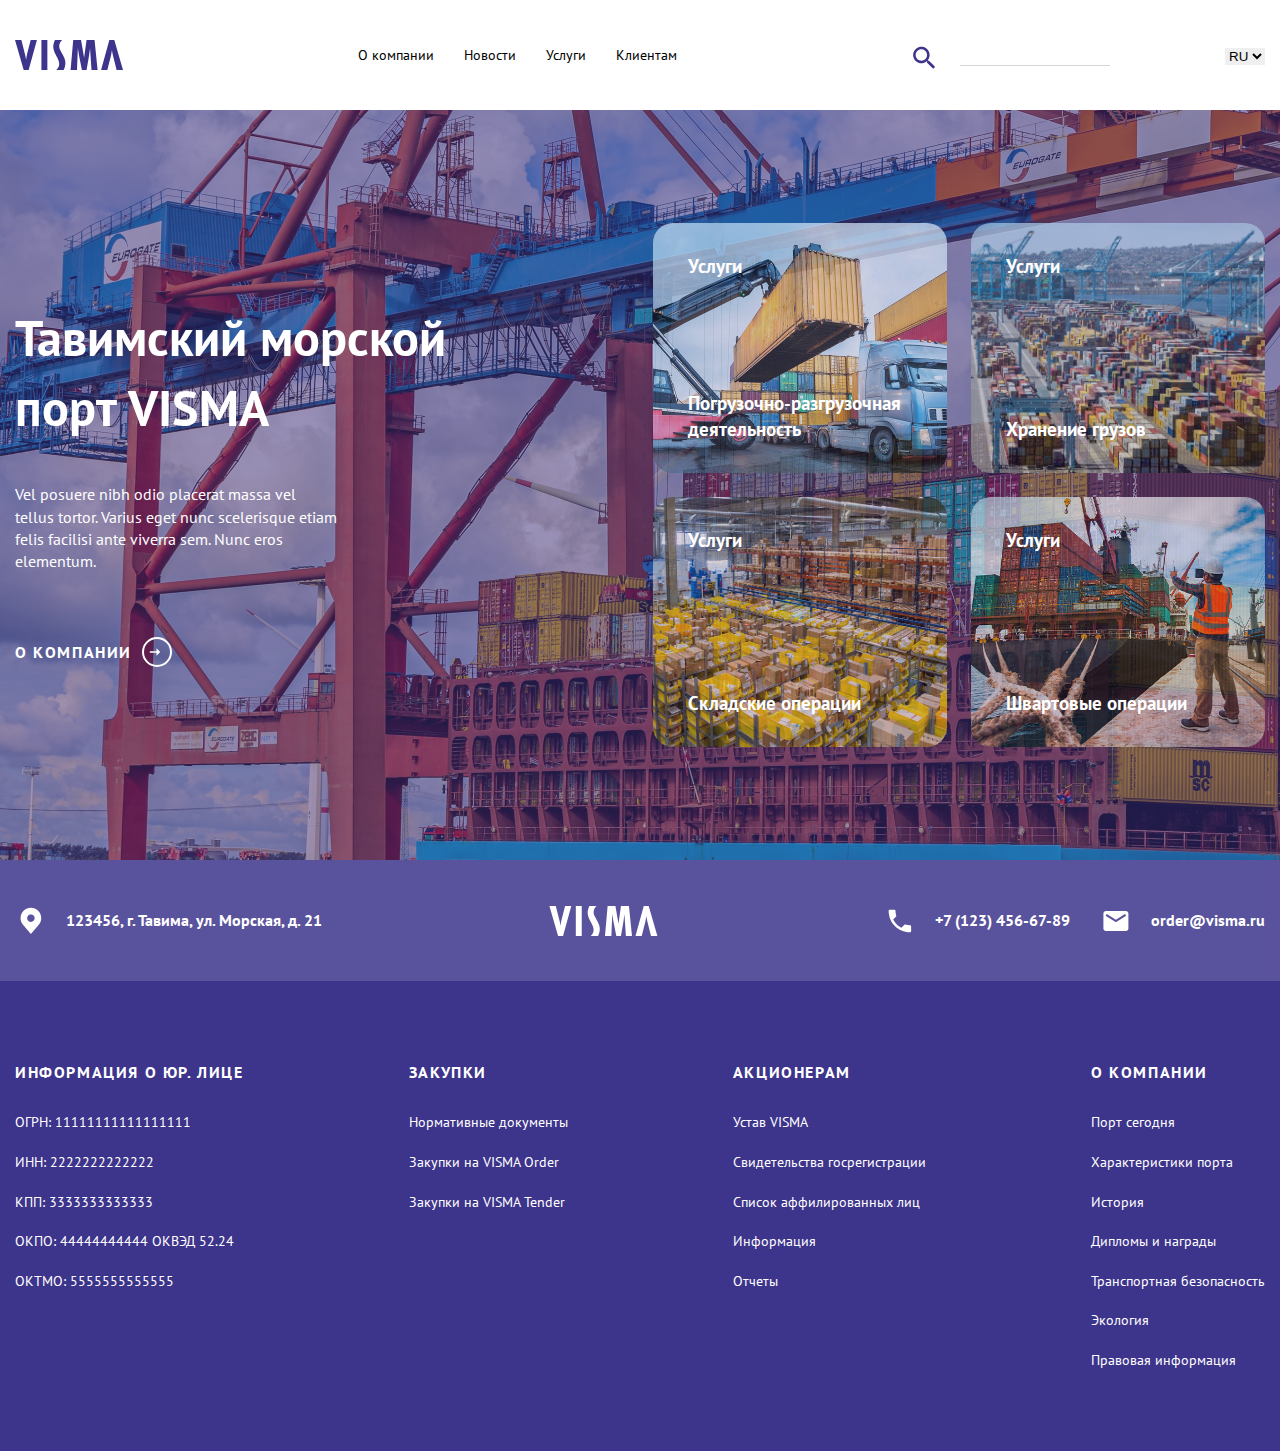
<file: index.html>
<!DOCTYPE html>
<html lang="en">
<head>
	<meta charset="UTF-8">
	<meta name="viewport" content="width=device-width, initial-scale=1.0">
	<link rel="stylesheet" href="./css/min_style.css">

	<link rel="preconnect" href="https://fonts.googleapis.com">
	<link rel="preconnect" href="https://fonts.gstatic.com" crossorigin>
	<link href="https://fonts.googleapis.com/css2?family=PT+Sans:wght@400;700&display=swap" rel="stylesheet">

	<link rel="stylesheet" href="./css/style.css">
	
	<link rel="stylesheet" href="./css/adaptive_style.css">
	<title>VISMA</title>
</head>
<body>
	<div class="wrapper">
		<header class="header">
			<div class="logo">
				<a href="./index.html">
					<img src="./images/header/Vector-logo.svg" alt="ЛОГОТИП">
				</a>
			</div>
			<nav class="nav">
				<a href="./about-company.html" target="_blank">О компании</a>
				<a href="./news.html">Новости</a>
				<a href="./services.html">Услуги</a>
				<a href="#">Клиентам</a>
			</nav>
				<div class="menu_button">
					<span class="line_btn">
					</span>
					<span class="line_btn">
					</span>
					<span class="line_btn">
					</span>
				</div>
			<div class="search_filter_block">
				<form action="#" method="get">
					<button class="search_btn">
						<img src="./images/header/ic_round-search.svg" alt="Поиск">
					</button>
					<input type="text" class="search_value">
				</form>
				<div class="get_language">
					<select name="language" id="language">
						<option value="RU">RU</option>
						<option value="EN">EN</option>
					</select>
				</div>
			</div>
		</header>
		<main class="main">
			<section class="section_first">
				<img src="./images/section_first/bg_section_first.svg" alt="bg" class="section_first_bg">
				<div class="section_content_center">
					<div class="section_description">
						<h1 class="main_title">Тавимский морской порт VISMA</h1>
						<p class="white_description">
							Vel posuere nibh odio placerat massa vel tellus tortor. Varius eget nunc scelerisque etiam felis facilisi ante viverra
							sem. Nunc eros elementum.
						</p>
						<div class="link_block">
							<h3 class="white_link_desc">о компании</h3>
							<a href="#">
								<img src="./images/section_first/mdi_arrow-right-thin.svg" alt="-">
							</a>
						</div>
					</div>
					<div class="section_tabs">
						<div class="tabs_panel">
							<img src="./images/section_first/loadandunloadwork.jpg" alt="-" class="img_bg">
							<div class="tabs_panel_content">
								<p class="tabs_panel_content_header">
									Услуги
								</p>
								<p class="tabs_panel_content_footer">
									Погрузочно-разгрузочная деятельность
								</p>
							</div>
						</div>
						<div class="tabs_panel">
							<img src="./images/section_first/cargo_storage.jpg" alt="-" class="img_bg">
							<div class="tabs_panel_content">
								<p class="tabs_panel_content_header">
									Услуги
								</p>
								<p class="tabs_panel_content_footer">
									Хранение грузов
								</p>
							</div>
						</div>
						<div class="tabs_panel">
							<img src="./images/section_first/warehose_operations.jpg" alt="-" class="img_bg">
							<div class="tabs_panel_content">
								<p class="tabs_panel_content_header">
									Услуги
								</p>
								<p class="tabs_panel_content_footer">
									Складские операции
								</p>
							</div>
						</div>
						<div class="tabs_panel">
							<img src="./images/section_first/mooring_operations.jpg" alt="-" class="img_bg">
							<div class="tabs_panel_content">
								<p class="tabs_panel_content_header">
									Услуги
								</p>
								<p class="tabs_panel_content_footer">
									Швартовые операции
								</p>
							</div>
						</div>
					</div>

				</div>
			</section>
		</main>
		<footer class="footer">
			<div class="footer_header">
				<div class="footer_header_content">
					<div class="header_content_adress">
						<img src="./images/footer/carbon_location-filled.svg" alt="!">
						<span class="adress">123456, г. Тавима, ул. Морская, д. 21</span>
					</div>
					<div class="logo_footer">
						<a href="./index.html">
							<img src="./images/footer/logo-footer.svg" alt="ЛОГОТИП">
						</a>
					</div>
					<div class="header_content_contact">
						<div class="content_contact_link">
							<img src="./images/footer/ic_baseline-phone.svg" alt="TEL">
							<a href="tel:+71234566789" class="adress">+7 (123) 456-67-89</a>
						</div>
						<div class="content_contact_link">
							<img src="./images/footer/ic_round-email.svg" alt="TEL">
							<a href="mailto:order@visma.ru" class="adress">order@visma.ru</a>
						</div>
					</div>
				</div>
			</div>
			<div class="footer_content_nav">
				<nav class="footer_nav">
					<div class="footer_nav_block">
						<h2 class="nav_block_title">
							информация о юр. лице
						</h2>
						<ul class="nav_block_list">
							<li class="nav_block_item">
								ОГРН: 11111111111111111
							</li>
							<li class="nav_block_item">
								ИНН: 2222222222222
							</li>
							<li class="nav_block_item">
								КПП: 3333333333333
							</li>
							<li class="nav_block_item">
								ОКПО: 44444444444 ОКВЭД 52.24
							</li>
							<li class="nav_block_item">
								ОКТМО: 5555555555555
							</li>
						</ul>
					</div>
					<div class="footer_nav_block">
						<h2 class="nav_block_title">
							Закупки
						</h2>
						<ul class="nav_block_list">
							<li class="nav_block_item">
								<a href="#">Нормативные документы</a>
							</li>
							<li class="nav_block_item">
								<a href="#">Закупки на VISMA Order</a>
							</li>
							<li class="nav_block_item">
								<a href="#">Закупки на VISMA Tender</a>
							</li>
						</ul>
					</div>
					<div class="footer_nav_block">
						<h2 class="nav_block_title">
							акционерам
						</h2>
						<ul class="nav_block_list">
							<li class="nav_block_item">
								<a href="#">Устав VISMA</a>
							</li>
							<li class="nav_block_item">
								<a href="#">Свидетельства госрегистрации</a>
							</li>
							<li class="nav_block_item">
								<a href="#">Список аффилированных лиц</a>
							</li>
							<li class="nav_block_item">
								<a href="#">Информация</a>
							</li>
							<li class="nav_block_item">
								<a href="#">Отчеты</a>
							</li>
						</ul>
					</div>
					<div class="footer_nav_block">
						<h2 class="nav_block_title">
							о компании
						</h2>
						<ul class="nav_block_list">
							<li class="nav_block_item">
								<a href="#">Порт сегодня</a>
							</li>
							<li class="nav_block_item">
								<a href="#">Характеристики порта</a>
							</li>
							<li class="nav_block_item">
								<a href="#">История</a>
							</li>
							<li class="nav_block_item">
								<a href="#">Дипломы и награды</a>
							</li>
							<li class="nav_block_item">
								<a href="#">Транспортная безопасность</a>
							</li>
							<li class="nav_block_item">
								<a href="#">Экология</a>
							</li>
							<li class="nav_block_item">
								<a href="#">Правовая информация</a>
							</li>
						</ul>
					</div>
				</nav>
			</div>
		</footer>
	</div>
	<script src="./script/jquery-3.6.0.min.js"></script>
	<script src="./script/script.js"></script>
</body>
</html>
</file>
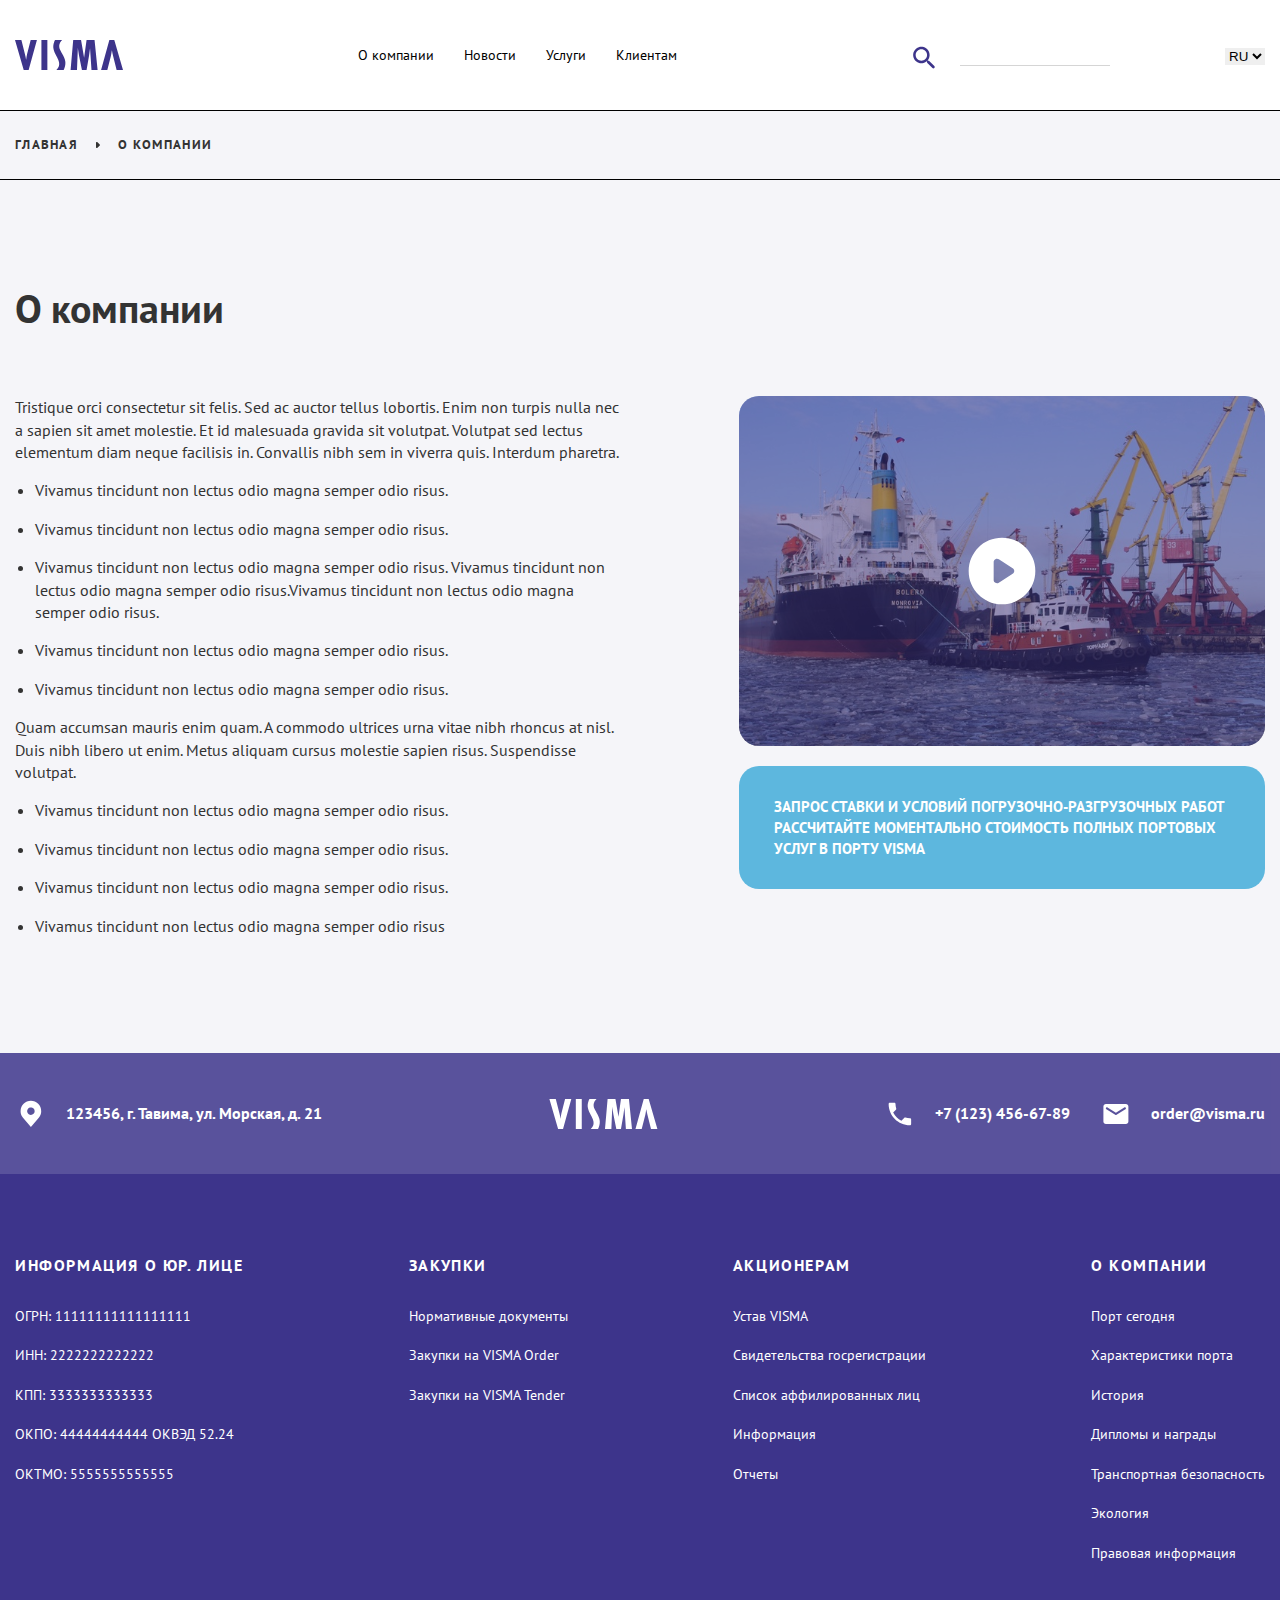
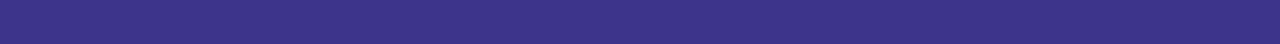
<file: about-company.html>
<!DOCTYPE html>
<html lang="en">
<head>
	<meta charset="UTF-8">
	<meta name="viewport" content="width=device-width, initial-scale=1.0">
	<link rel="stylesheet" href="./css/min_style.css">
	
	<link rel="preconnect" href="https://fonts.googleapis.com">
	<link rel="preconnect" href="https://fonts.gstatic.com" crossorigin>
	<link href="https://fonts.googleapis.com/css2?family=PT+Sans:wght@400;700&display=swap" rel="stylesheet">
	
	<link rel="stylesheet" href="./css/style.css">
	<link rel="stylesheet" href="./css/adaptive_style.css">
	<title>О компании</title>
</head>
<body>
		<div class="wrapper">
			<header class="header">
				<div class="logo">
					<a href="./index.html">
						<img src="./images/header/Vector-logo.svg" alt="ЛОГОТИП">
					</a>
				</div>
				<nav class="nav">
					<a href="./about-company.html">О компании</a>
					<a href="./news.html">Новости</a>
					<a href="./services.html">Услуги</a>
					<a href="#">Клиентам</a>
				</nav>
				<div class="menu_button">
					<span class="line_btn">
					</span>
					<span class="line_btn">
					</span>
					<span class="line_btn">
					</span>
				</div>
				<div class="search_filter_block">
					<form action="#" method="get">
						<button class="search_btn">
							<img src="./images/header/ic_round-search.svg" alt="Поиск">
						</button>
						<input type="text" class="search_value">
					</form>
					<div class="get_language">
						<select name="language" id="language">
							<option value="RU">RU</option>
							<option value="EN">EN</option>
						</select>
					</div>
				</div>
			</header>
			<div class="name_page">
				<div class="name_page_bg"></div>
				<div class="name_page_content">
					<a href="./index.html">Главная</a>
					<img src="./images/name_page/material-symbols_arrow-left-rounded.svg" alt="">
					<a href="./about-company.html">О компании</a>
				</div>
			</div>
			<main class="main">
				<section class="section_about_company">
					<div class="about_company_bg"></div>
					<div class="about_company_content">
						<div class="company_content_header">
							<h2 class="h2_40">О компании</h2>
						</div>
						<div class="company_content_left">
							<p class="p_grey_16">
								Tristique orci consectetur sit felis. Sed ac auctor tellus lobortis. Enim non turpis nulla nec a sapien sit amet
								molestie. Et id malesuada gravida sit volutpat. Volutpat sed lectus elementum diam neque facilisis in. Convallis nibh
								sem in viverra quis. Interdum pharetra.
							</p>
							<ul>
								<li class="p_grey_16_list_item">Vivamus tincidunt non lectus odio magna semper odio risus.</li>
								<li class="p_grey_16_list_item">Vivamus tincidunt non lectus odio magna semper odio risus.</li>
								<li class="p_grey_16_list_item">Vivamus tincidunt non lectus odio magna semper odio risus. Vivamus tincidunt non lectus odio magna semper odio
								risus.Vivamus tincidunt non lectus odio magna semper odio risus.</li>
								<li class="p_grey_16_list_item">Vivamus tincidunt non lectus odio magna semper odio risus.</li>
								<li class="p_grey_16_list_item">Vivamus tincidunt non lectus odio magna semper odio risus.</li>
							</ul>
							<p class="p_grey_16">
								Quam accumsan mauris enim quam. A commodo ultrices urna vitae nibh rhoncus at nisl. Duis nibh libero ut enim. Metus
								aliquam cursus molestie sapien risus. Suspendisse volutpat.
							</p>
							<ul>
								<li class="p_grey_16_list_item">Vivamus tincidunt non lectus odio magna semper odio risus.</li>
								<li class="p_grey_16_list_item">Vivamus tincidunt non lectus odio magna semper odio risus.</li>
								<li class="p_grey_16_list_item">Vivamus tincidunt non lectus odio magna semper odio risus.</li>
								<li class="p_grey_16_list_item">Vivamus tincidunt non lectus odio magna semper odio risus </li>
						</div>
						<div class="company_content_right">
							<div class="video_block">
								<img src="./images/about-us/Rectangle 33.svg" alt="bg" class="bg_img_video">
								<img src="./images/about-us/material-symbols_play-circle-rounded.svg" alt="" class="btn_img">
							</div>
							<div class="request_tabs">
								<p class="tabs_panel_content_header p13">Запрос ставки и условий погрузочно-разгрузочных работ</p>
								<p class="tabs_panel_content_footer p13">Рассчитайте моментально стоимость полных портовых услуг в порту VISMA</p>
							</div>
						</div>
					</div>

				</section>
			</main>
			<footer class="footer">
				<div class="footer_header">
					<div class="footer_header_content">
						<div class="header_content_adress">
							<img src="./images/footer/carbon_location-filled.svg" alt="!">
							<span class="adress">123456, г. Тавима, ул. Морская, д. 21</span>
						</div>
						<div class="logo_footer">
							<a href="./index.html">
								<img src="./images/footer/logo-footer.svg" alt="ЛОГОТИП">
							</a>
						</div>
						<div class="header_content_contact">
							<div class="content_contact_link">
								<img src="./images/footer/ic_baseline-phone.svg" alt="TEL">
								<a href="tel:+71234566789" class="adress">+7 (123) 456-67-89</a>
							</div>
							<div class="content_contact_link">
								<img src="./images/footer/ic_round-email.svg" alt="TEL">
								<a href="mailto:order@visma.ru" class="adress">order@visma.ru</a>
							</div>
						</div>
					</div>
				</div>
				<div class="footer_content_nav">
					<nav class="footer_nav">
						<div class="footer_nav_block">
							<h2 class="nav_block_title">
								информация о юр. лице
							</h2>
							<ul class="nav_block_list">
								<li class="nav_block_item">
									ОГРН: 11111111111111111
								</li>
								<li class="nav_block_item">
									ИНН: 2222222222222
								</li>
								<li class="nav_block_item">
									КПП: 3333333333333
								</li>
								<li class="nav_block_item">
									ОКПО: 44444444444 ОКВЭД 52.24
								</li>
								<li class="nav_block_item">
									ОКТМО: 5555555555555
								</li>
							</ul>
						</div>
						<div class="footer_nav_block">
							<h2 class="nav_block_title">
								Закупки
							</h2>
							<ul class="nav_block_list">
								<li class="nav_block_item">
									<a href="#">Нормативные документы</a>
								</li>
								<li class="nav_block_item">
									<a href="#">Закупки на VISMA Order</a>
								</li>
								<li class="nav_block_item">
									<a href="#">Закупки на VISMA Tender</a>
								</li>
							</ul>
						</div>
						<div class="footer_nav_block">
							<h2 class="nav_block_title">
								акционерам
							</h2>
							<ul class="nav_block_list">
								<li class="nav_block_item">
									<a href="#">Устав VISMA</a>
								</li>
								<li class="nav_block_item">
									<a href="#">Свидетельства госрегистрации</a>
								</li>
								<li class="nav_block_item">
									<a href="#">Список аффилированных лиц</a>
								</li>
								<li class="nav_block_item">
									<a href="#">Информация</a>
								</li>
								<li class="nav_block_item">
									<a href="#">Отчеты</a>
								</li>
							</ul>
						</div>
						<div class="footer_nav_block">
							<h2 class="nav_block_title">
								о компании
							</h2>
							<ul class="nav_block_list">
								<li class="nav_block_item">
									<a href="#">Порт сегодня</a>
								</li>
								<li class="nav_block_item">
									<a href="#">Характеристики порта</a>
								</li>
								<li class="nav_block_item">
									<a href="#">История</a>
								</li>
								<li class="nav_block_item">
									<a href="#">Дипломы и награды</a>
								</li>
								<li class="nav_block_item">
									<a href="#">Транспортная безопасность</a>
								</li>
								<li class="nav_block_item">
									<a href="#">Экология</a>
								</li>
								<li class="nav_block_item">
									<a href="#">Правовая информация</a>
								</li>
							</ul>
						</div>
					</nav>
				</div>
			</footer>
		</div>
	<script src="./script/jquery-3.6.0.min.js"></script>
	<script src="./script/script.js"></script>
</body>
</html>
</file>
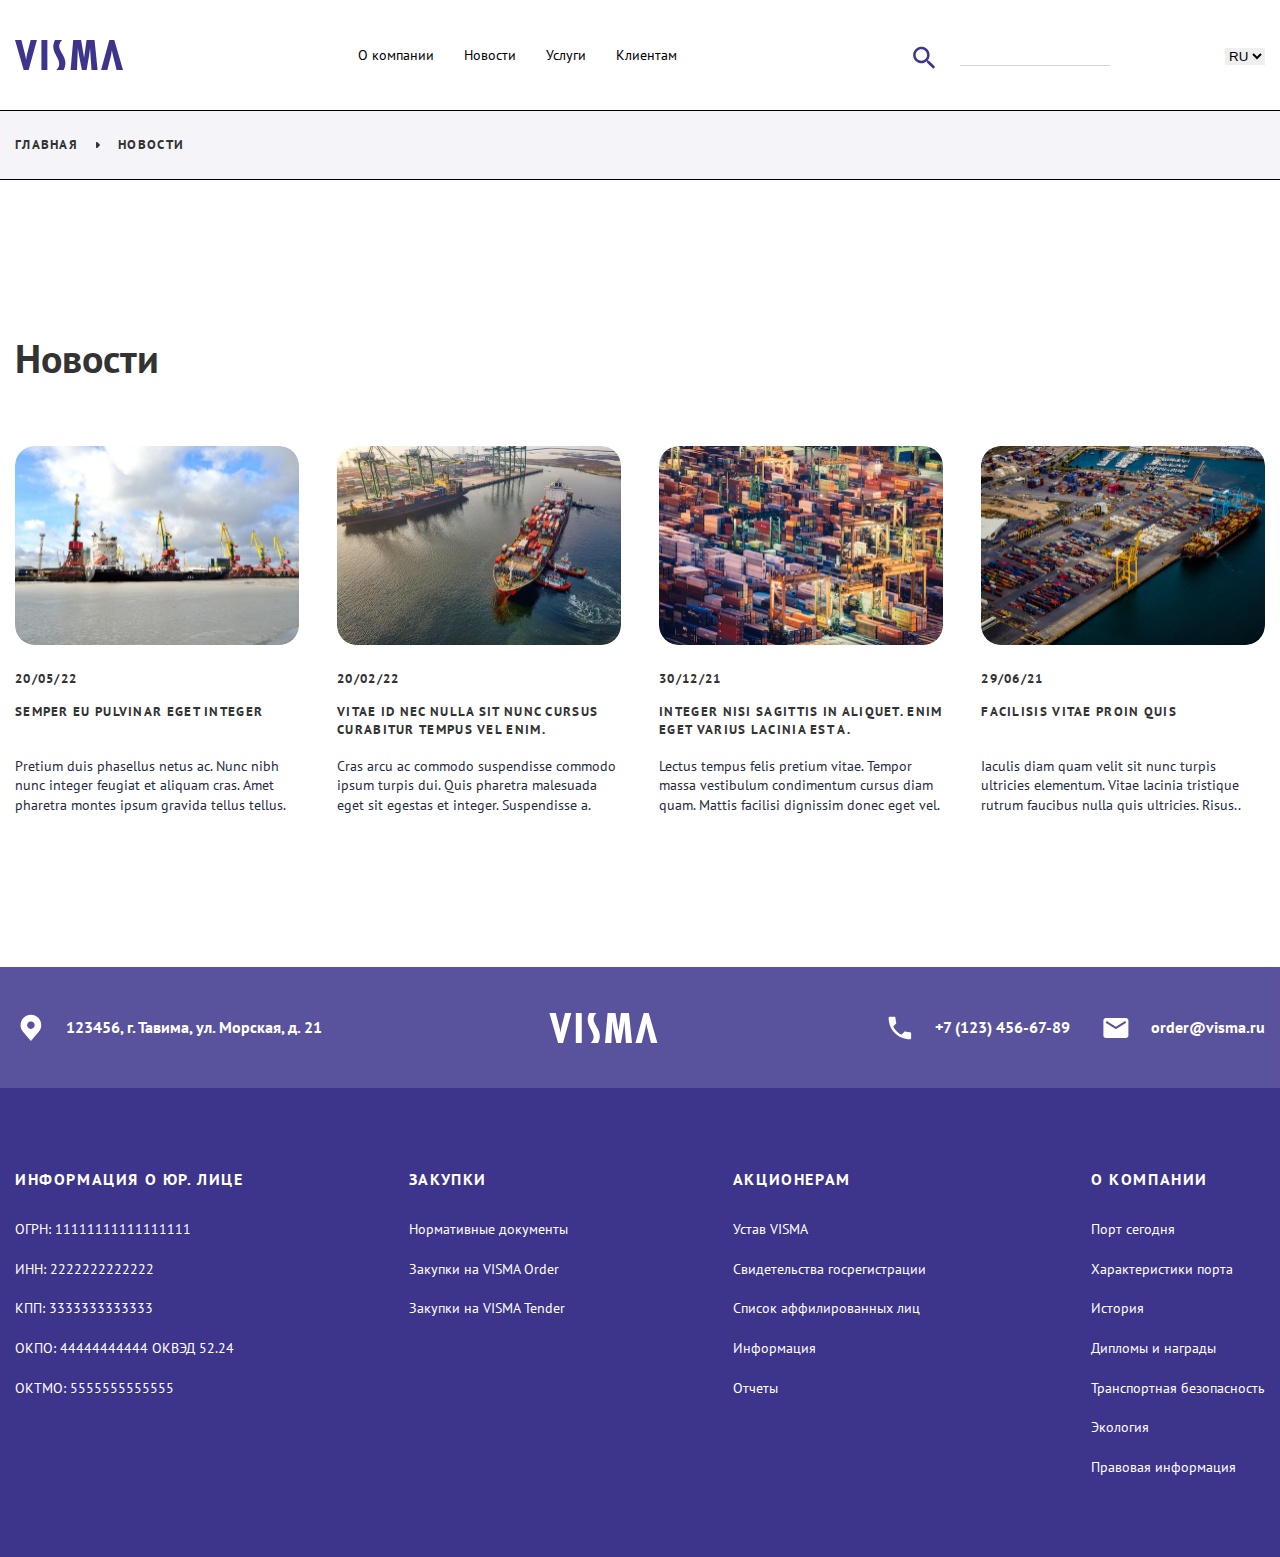
<file: news.html>
<!DOCTYPE html>
<html lang="en">
<head>
	<meta charset="UTF-8">
	<meta name="viewport" content="width=device-width, initial-scale=1.0">
	<link rel="stylesheet" href="./css/min_style.css">
	
	<link rel="preconnect" href="https://fonts.googleapis.com">
	<link rel="preconnect" href="https://fonts.gstatic.com" crossorigin>
	<link href="https://fonts.googleapis.com/css2?family=PT+Sans:wght@400;700&display=swap" rel="stylesheet">
	
	<link rel="stylesheet" href="./css/style.css">
	<link rel="stylesheet" href="./css/adaptive_style.css">
	<title>Новости</title>
</head>
<body>
	<div class="wrapper">
		<header class="header">
			<div class="logo">
				<a href="./index.html">
					<img src="./images/header/Vector-logo.svg" alt="ЛОГОТИП">
				</a>
			</div>
			<nav class="nav">
				<a href="./about-company.html">О компании</a>
				<a href="./news.html">Новости</a>
				<a href="./services.html">Услуги</a>
				<a href="#">Клиентам</a>
			</nav>
			<div class="menu_button">
				<span class="line_btn">
				</span>
				<span class="line_btn">
				</span>
				<span class="line_btn">
				</span>
			</div>
			<div class="search_filter_block">
				<form action="#" method="get">
					<button class="search_btn">
						<img src="./images/header/ic_round-search.svg" alt="Поиск">
					</button>
					<input type="text" class="search_value">
				</form>
				<div class="get_language">
					<select name="language" id="language">
						<option value="RU">RU</option>
						<option value="EN">EN</option>
					</select>
				</div>
			</div>
		</header>
		<div class="name_page">
			<div class="name_page_bg"></div>
			<div class="name_page_content">
				<a href="./index.html">Главная</a>
				<img src="./images/name_page/material-symbols_arrow-left-rounded.svg" alt="">
				<a href="./news.html">Новости</a>
			</div>
		</div>
		<main class="main">
			<section class="section_news_company">
				<div class="news_company">
					<div class="news_company_header">
						<h2 class="h2_40">Новости</h2>
					</div>
					<div class="news_tabs">
						<img src="./images/news/Rectangle 34.svg" alt="Фото" class="news_tabs_img">
						<p class="p_date_news">20/05/22</p>
						<p class="p_title_news">Semper eu pulvinar eget integer</p>
						<p class="p_content_news">Pretium duis phasellus netus ac. Nunc nibh nunc integer feugiat et aliquam cras. Amet pharetra montes ipsum gravida
						tellus tellus.</p>
					</div>
					<div class="news_tabs">
						<img src="./images/news/Rectangle 341.svg" alt="Фото" class="news_tabs_img">
						<p class="p_date_news">20/02/22</p>
						<p class="p_title_news">Vitae id nec nulla sit nunc cursus curabitur tempus vel enim.</p>
						<p class="p_content_news">Cras arcu ac commodo suspendisse commodo ipsum turpis dui. Quis pharetra malesuada eget sit egestas et integer.
						Suspendisse a.</p>
					</div>
					<div class="news_tabs">
						<img src="./images/news/Rectangle 344.svg" alt="Фото" class="news_tabs_img">
						<p class="p_date_news">30/12/21</p>
						<p class="p_title_news">Integer nisi sagittis in aliquet. Enim eget varius lacinia est a.</p>
						<p class="p_content_news">Lectus tempus felis pretium vitae. Tempor massa vestibulum condimentum cursus diam quam. Mattis facilisi dignissim donec
						eget vel.</p>
					</div>
					<div class="news_tabs">
						<img src="./images/news/Rectangle 3141.svg" alt="Фото" class="news_tabs_img">
						<p class="p_date_news">29/06/21</p>
						<p class="p_title_news">Facilisis vitae proin quis</p>
						<p class="p_content_news">Iaculis diam quam velit sit nunc turpis ultricies elementum. Vitae lacinia tristique rutrum faucibus nulla quis
						ultricies. Risus..</p>
					</div>
				</div>
			</section>

		</main>
		<footer class="footer">
			<div class="footer_header">
				<div class="footer_header_content">
					<div class="header_content_adress">
						<img src="./images/footer/carbon_location-filled.svg" alt="!">
						<span class="adress">123456, г. Тавима, ул. Морская, д. 21</span>
					</div>
					<div class="logo_footer">
						<a href="./index.html">
							<img src="./images/footer/logo-footer.svg" alt="ЛОГОТИП">
						</a>
					</div>
					<div class="header_content_contact">
						<div class="content_contact_link">
							<img src="./images/footer/ic_baseline-phone.svg" alt="TEL">
							<a href="tel:+71234566789" class="adress">+7 (123) 456-67-89</a>
						</div>
						<div class="content_contact_link">
							<img src="./images/footer/ic_round-email.svg" alt="TEL">
							<a href="mailto:order@visma.ru" class="adress">order@visma.ru</a>
						</div>
					</div>
				</div>
			</div>
			<div class="footer_content_nav">
				<nav class="footer_nav">
					<div class="footer_nav_block">
						<h2 class="nav_block_title">
							информация о юр. лице
						</h2>
						<ul class="nav_block_list">
							<li class="nav_block_item">
								ОГРН: 11111111111111111
							</li>
							<li class="nav_block_item">
								ИНН: 2222222222222
							</li>
							<li class="nav_block_item">
								КПП: 3333333333333
							</li>
							<li class="nav_block_item">
								ОКПО: 44444444444 ОКВЭД 52.24
							</li>
							<li class="nav_block_item">
								ОКТМО: 5555555555555
							</li>
						</ul>
					</div>
					<div class="footer_nav_block">
						<h2 class="nav_block_title">
							Закупки
						</h2>
						<ul class="nav_block_list">
							<li class="nav_block_item">
								<a href="#">Нормативные документы</a>
							</li>
							<li class="nav_block_item">
								<a href="#">Закупки на VISMA Order</a>
							</li>
							<li class="nav_block_item">
								<a href="#">Закупки на VISMA Tender</a>
							</li>
						</ul>
					</div>
					<div class="footer_nav_block">
						<h2 class="nav_block_title">
							акционерам
						</h2>
						<ul class="nav_block_list">
							<li class="nav_block_item">
								<a href="#">Устав VISMA</a>
							</li>
							<li class="nav_block_item">
								<a href="#">Свидетельства госрегистрации</a>
							</li>
							<li class="nav_block_item">
								<a href="#">Список аффилированных лиц</a>
							</li>
							<li class="nav_block_item">
								<a href="#">Информация</a>
							</li>
							<li class="nav_block_item">
								<a href="#">Отчеты</a>
							</li>
						</ul>
					</div>
					<div class="footer_nav_block">
						<h2 class="nav_block_title">
							о компании
						</h2>
						<ul class="nav_block_list">
							<li class="nav_block_item">
								<a href="#">Порт сегодня</a>
							</li>
							<li class="nav_block_item">
								<a href="#">Характеристики порта</a>
							</li>
							<li class="nav_block_item">
								<a href="#">История</a>
							</li>
							<li class="nav_block_item">
								<a href="#">Дипломы и награды</a>
							</li>
							<li class="nav_block_item">
								<a href="#">Транспортная безопасность</a>
							</li>
							<li class="nav_block_item">
								<a href="#">Экология</a>
							</li>
							<li class="nav_block_item">
								<a href="#">Правовая информация</a>
							</li>
						</ul>
					</div>
				</nav>
			</div>
		</footer>
	</div>
	<script src="./script/jquery-3.6.0.min.js"></script>
	<script src="./script/script.js"></script>
</body>
</html>
</file>
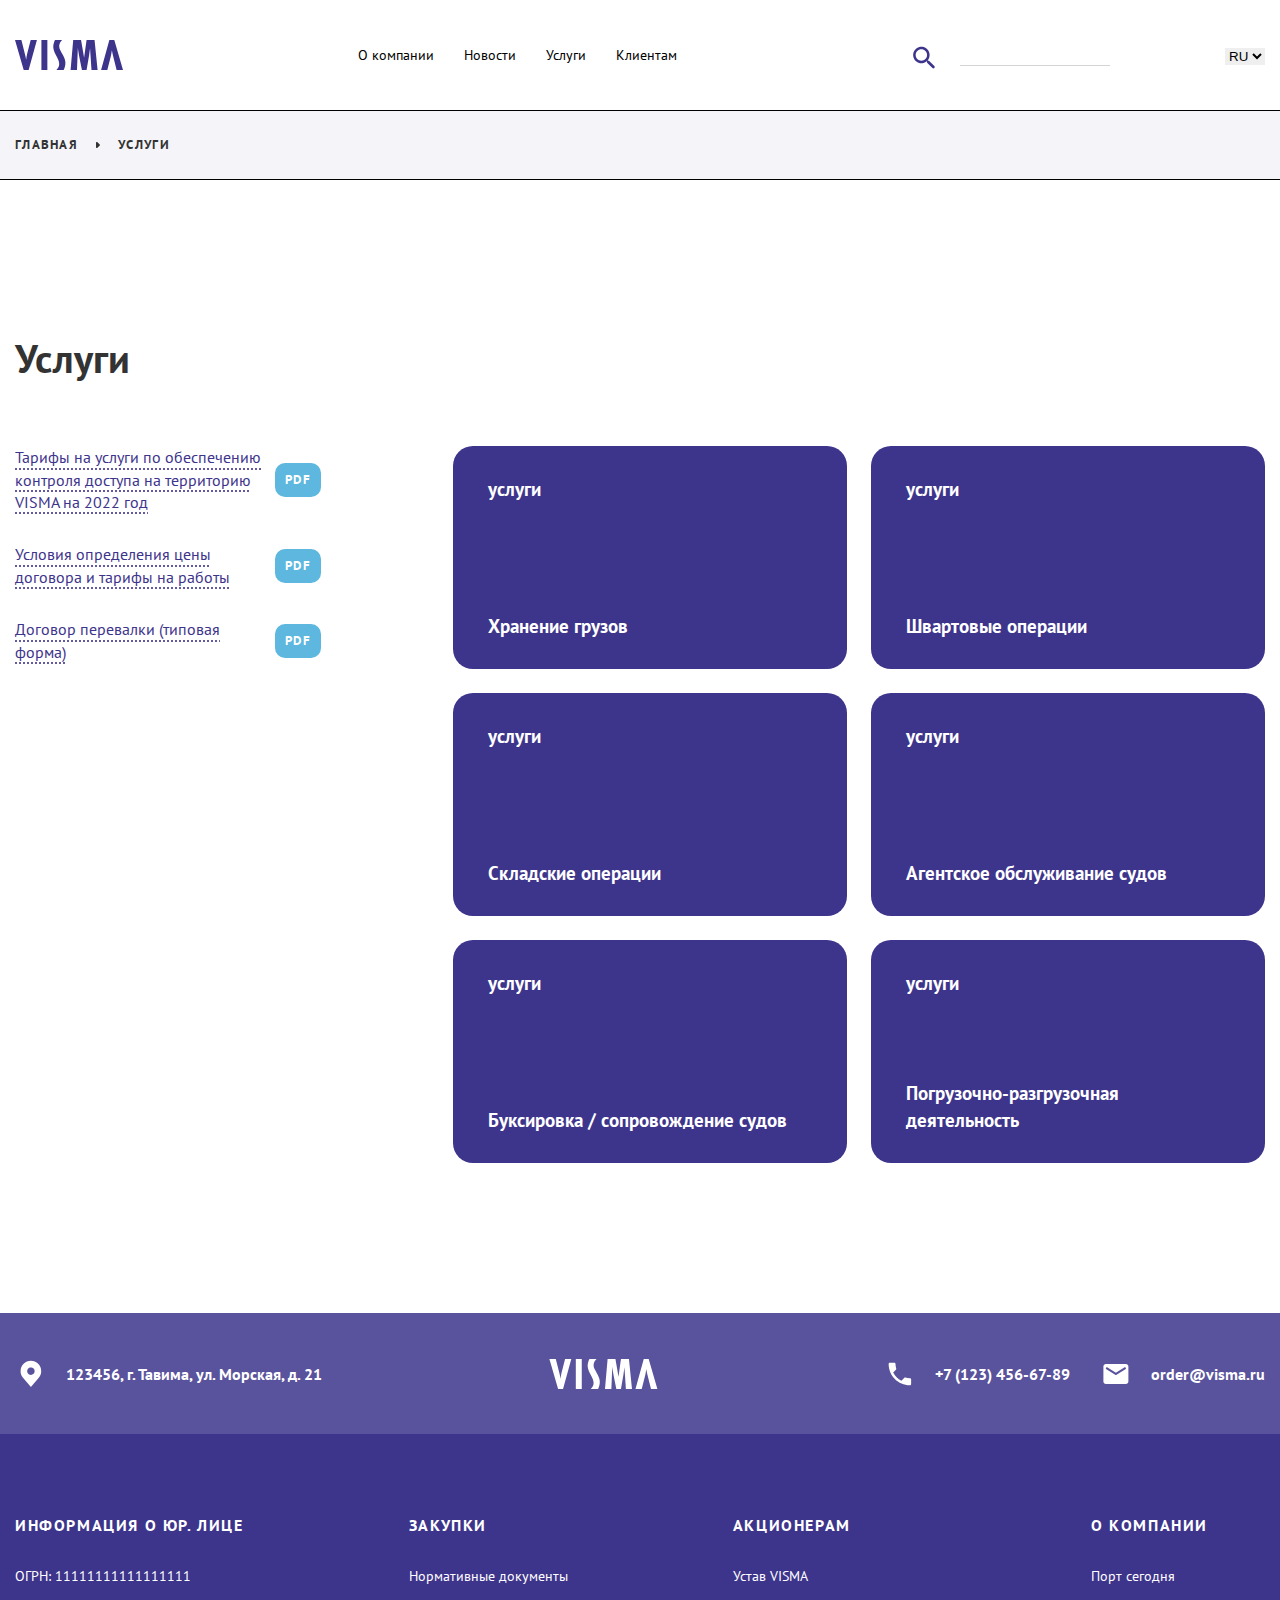
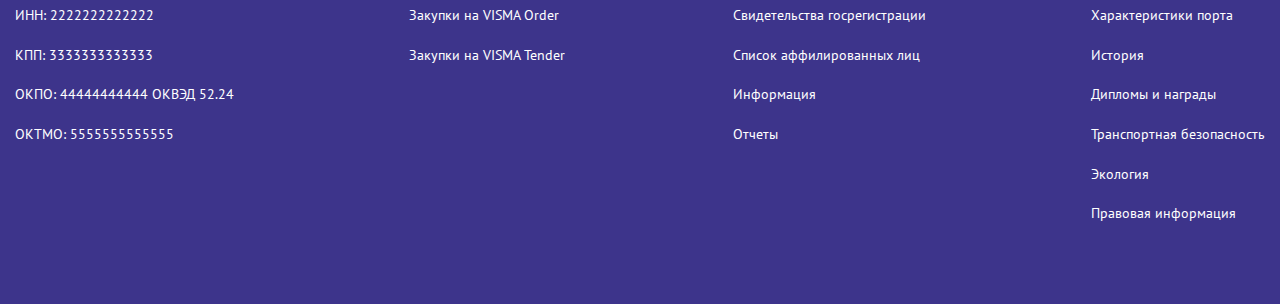
<file: services.html>
<!DOCTYPE html>
<html lang="en">

<head>
	<meta charset="UTF-8">
	<meta name="viewport" content="width=device-width, initial-scale=1.0">
	<link rel="stylesheet" href="./css/min_style.css">

	<link rel="preconnect" href="https://fonts.googleapis.com">
	<link rel="preconnect" href="https://fonts.gstatic.com" crossorigin>
	<link href="https://fonts.googleapis.com/css2?family=PT+Sans:wght@400;700&display=swap" rel="stylesheet">

	<link rel="stylesheet" href="./css/style.css">
	<link rel="stylesheet" href="./css/adaptive_style.css">
	<title>Услуги</title>
</head>

<body>
	<div class="wrapper">
		<header class="header">
			<div class="logo">
				<a href="./index.html">
					<img src="./images/header/Vector-logo.svg" alt="ЛОГОТИП">
				</a>
			</div>
			<nav class="nav">
				<a href="./about-company.html">О компании</a>
				<a href="./news.html">Новости</a>
				<a href="./services.html">Услуги</a>
				<a href="#">Клиентам</a>
			</nav>
			<div class="menu_button">
				<span class="line_btn">
				</span>
				<span class="line_btn">
				</span>
				<span class="line_btn">
				</span>
			</div>
			<div class="search_filter_block">
				<form action="#" method="get">
					<button class="search_btn">
						<img src="./images/header/ic_round-search.svg" alt="Поиск">
					</button>
					<input type="text" class="search_value">
				</form>
				<div class="get_language">
					<select name="language" id="language">
						<option value="RU">RU</option>
						<option value="EN">EN</option>
					</select>
				</div>
			</div>
		</header>
		<div class="name_page">
			<div class="name_page_bg"></div>
			<div class="name_page_content">
				<a href="./index.html">Главная</a>
				<img src="./images/name_page/material-symbols_arrow-left-rounded.svg" alt="">
				<a href="./services.html">Услуги</a>
			</div>
		</div>
		<main class="main">
			<section class="section_servies_company">
				<div class="servies_company">
					<div class="servies_company_header">
						<h2 class="h2_40 ">Услуги</h2>
					</div>
					<ul class="services_list">
						<li class="services_item">
							<p>Тарифы на услуги по обеспечению контроля доступа на территорию VISMA на 2022 год</p>
							<button class="donload_file">
								pdf
							</button>
						</li>
						<li class="services_item">
							<p>Условия определения цены договора и тарифы на работы</p>
							<button class="donload_file">
								pdf
							</button>
						</li>
						<li class="services_item">
							<p>Договор перевалки (типовая форма)</p>
							<button class="donload_file">
								pdf
							</button>
						</li>
					</ul>
					<div class="servises_tabs_list">
						<div class="servises_tabs">
							<p class="tabs_panel_content_header">услуги</p>
							<p class="tabs_panel_content_footer">Хранение грузов</p>
						</div>
						<div class="servises_tabs">
							<p class="tabs_panel_content_header">услуги</p>
							<p class="tabs_panel_content_footer">Швартовые операции</p>
						</div>
						<div class="servises_tabs">
							<p class="tabs_panel_content_header">услуги</p>
							<p class="tabs_panel_content_footer">Складские операции</p>
						</div>
						<div class="servises_tabs">
							<p class="tabs_panel_content_header">услуги</p>
							<p class="tabs_panel_content_footer">Агентское обслуживание судов</p>
						</div>
						<div class="servises_tabs">
							<p class="tabs_panel_content_header">услуги</p>
							<p class="tabs_panel_content_footer">Буксировка / сопровождение судов</p>
						</div>
						<div class="servises_tabs">
							<p class="tabs_panel_content_header">услуги</p>
							<p class="tabs_panel_content_footer">Погрузочно-разгрузочная деятельность</p>
						</div>
					</div>
				</div>
			</section>

		</main>
		<footer class="footer">
			<div class="footer_header">
				<div class="footer_header_content">
					<div class="header_content_adress">
						<img src="./images/footer/carbon_location-filled.svg" alt="!">
						<span class="adress">123456, г. Тавима, ул. Морская, д. 21</span>
					</div>
					<div class="logo_footer">
						<a href="./index.html">
							<img src="./images/footer/logo-footer.svg" alt="ЛОГОТИП">
						</a>
					</div>
					<div class="header_content_contact">
						<div class="content_contact_link">
							<img src="./images/footer/ic_baseline-phone.svg" alt="TEL">
							<a href="tel:+71234566789" class="adress">+7 (123) 456-67-89</a>
						</div>
						<div class="content_contact_link">
							<img src="./images/footer/ic_round-email.svg" alt="TEL">
							<a href="mailto:order@visma.ru" class="adress">order@visma.ru</a>
						</div>
					</div>
				</div>
			</div>
			<div class="footer_content_nav">
				<nav class="footer_nav">
					<div class="footer_nav_block">
						<h2 class="nav_block_title">
							информация о юр. лице
						</h2>
						<ul class="nav_block_list">
							<li class="nav_block_item">
								ОГРН: 11111111111111111
							</li>
							<li class="nav_block_item">
								ИНН: 2222222222222
							</li>
							<li class="nav_block_item">
								КПП: 3333333333333
							</li>
							<li class="nav_block_item">
								ОКПО: 44444444444 ОКВЭД 52.24
							</li>
							<li class="nav_block_item">
								ОКТМО: 5555555555555
							</li>
						</ul>
					</div>
					<div class="footer_nav_block">
						<h2 class="nav_block_title">
							Закупки
						</h2>
						<ul class="nav_block_list">
							<li class="nav_block_item">
								<a href="#">Нормативные документы</a>
							</li>
							<li class="nav_block_item">
								<a href="#">Закупки на VISMA Order</a>
							</li>
							<li class="nav_block_item">
								<a href="#">Закупки на VISMA Tender</a>
							</li>
						</ul>
					</div>
					<div class="footer_nav_block">
						<h2 class="nav_block_title">
							акционерам
						</h2>
						<ul class="nav_block_list">
							<li class="nav_block_item">
								<a href="#">Устав VISMA</a>
							</li>
							<li class="nav_block_item">
								<a href="#">Свидетельства госрегистрации</a>
							</li>
							<li class="nav_block_item">
								<a href="#">Список аффилированных лиц</a>
							</li>
							<li class="nav_block_item">
								<a href="#">Информация</a>
							</li>
							<li class="nav_block_item">
								<a href="#">Отчеты</a>
							</li>
						</ul>
					</div>
					<div class="footer_nav_block">
						<h2 class="nav_block_title">
							о компании
						</h2>
						<ul class="nav_block_list">
							<li class="nav_block_item">
								<a href="#">Порт сегодня</a>
							</li>
							<li class="nav_block_item">
								<a href="#">Характеристики порта</a>
							</li>
							<li class="nav_block_item">
								<a href="#">История</a>
							</li>
							<li class="nav_block_item">
								<a href="#">Дипломы и награды</a>
							</li>
							<li class="nav_block_item">
								<a href="#">Транспортная безопасность</a>
							</li>
							<li class="nav_block_item">
								<a href="#">Экология</a>
							</li>
							<li class="nav_block_item">
								<a href="#">Правовая информация</a>
							</li>
						</ul>
					</div>
				</nav>
			</div>
		</footer>
	</div>
	<script src="./script/jquery-3.6.0.min.js"></script>
	<script src="./script/script.js"></script>
</body>
</html>
</file>
<file: css/min_style.css>
/*Обнуление стилей*/
*{
	padding: 0;
	margin: 0;
	border: 0;
	box-sizing: border-box;
}
*,*:before,*:after{
	-moz-box-sizing: border-box;
	-webkit-box-sizing: border-box;
	box-sizing: border-box;
}
:focus,:active{outline: none;}
a:focus,a:active{outline: none;}

nav,footer,header,aside{display: block;}

html,body{
	height: 100%;
	width: 100%;
	font-size: 100%;
	line-height: 1;
	font-size: 14px;
	-ms-text-size-adjust: 100%;
	-moz-text-size-adjust: 100%;
	-webkit-text-size-adjust: 100%;
	font-family: Montserrat;
	font-weight: 500;
	color: rgba(37, 43, 66, 1);
}
input,button,textarea{font-family:inherit;}

input::-ms-clear{display: none;}
button{cursor: pointer;}
button::-moz-focus-inner {padding:0;border:0;}
a, a:visited{text-decoration: none;}
a:hover{text-decoration: none;}
ul {
	margin: 0; padding: 0;
}
ul li{list-style: none;margin: 0;padding: 0;}
img{vertical-align: top;}
p {
	margin: 0;
	padding: 0;
}
a {
	color: black;
}

h1,h2,h3,h4,h5,h6{font-size:inherit;font-weight: 400;margin: 0;padding: 0;}
/*--------------------*/

/*Стили для шрифтов*/
.h2_40 {
	color:  #333;
	font-family: "PT Sans";
	font-size: 40px;
	font-style: normal;
	font-weight: 700;
	line-height: 140%; /* 56px */
}
.p_grey_16 {
	color: var(--black, #333);
	font-family: "PT Sans";
	font-size: 16px;
	font-style: normal;
	font-weight: 400;
	line-height: 140%; /* 22.4px */
	padding-bottom: 16px;
}
.p_grey_16_list_item {
	color: var(--black, #333);
	font-family: "PT Sans";
	font-size: 16px;
	font-style: normal;
	font-weight: 400;
	padding-bottom: 16px;
	line-height: 140%; /* 22.4px */
	list-style-type:disc;
	margin-left: 20px;
}
.p_date_news {
	color: var(--black, #333);
	font-family: "PT Sans";
	font-size: 13px;
	font-style: normal;
	font-weight: 700;
	line-height: 140%; /* 18.2px */
	letter-spacing: 1.3px;
	text-transform: uppercase;
	padding-bottom: 15px;
}
.p_title_news {
	color: var(--black, #333);
	font-family: "PT Sans";
	font-size: 13px;
	font-style: normal;
	font-weight: 700;
	line-height: 140%; /* 18.2px */
	letter-spacing: 1.3px;
	text-transform: uppercase;
	padding-bottom: 15px;
	height: 54px;
	overflow: hidden;
	max-width: 306px;
}
.p_content_news {
	max-width: 306px;
	height: 60px;
	overflow: hidden;
	text-overflow: ellipsis;
	font-family: "PT Sans";
	font-size: 14px;
	font-style: normal;
	font-weight: 400;
	line-height: 140%; /* 19.6px */
}
</file>
<file: css/style.css>
.wrapper {
	width: 100%;
	height: auto;
	font-family: 'PT Sans', sans-serif;
	}
/*Шапка и навигация сайта*/
.header {
	max-width: 1296px;
	padding: 40px 15px;
	margin: 0px auto;
	display: flex;
	justify-content: space-between;
	align-items: center;
}
.nav {
	display: flex;
	gap: 30px;
	flex: 0 1 auto;
}
.menu_button {
	height: 30px;
	width: 40px;
	border-radius: 5px;
	display: none;
	flex-direction: column;
	justify-content: space-around;
}
.line_btn {
	width: 100%;
	height: 3px;
	background-color: black;
}
.search_filter_block {
	height: 100%;
	display: flex;
	align-items: center;
	color: var(--black, #333);
	font-family: PT Sans;
	font-size: 16px;
	font-style: normal;
	font-weight: 700;
	line-height: 140%; /* 22.4px */
}
.search_btn {
	background: inherit;
	margin-right: 20px;
}
.search_value {
	width: 150px;
	height: 24px;
	opacity: 0.2;
	border-bottom: 1px solid #333;
}
.get_language {
	margin-left: 115px;
}
/*Основной контент - main*/
.main {
	width: 100%;
	height: auto;
}
/*Секции основного контента*/
.section_first {
	width: 100%;
	height: auto;
	position: relative;
	display: flex;
	justify-content: center;
	align-items: center;
}
.section_first_bg {
	position: absolute;
	left: 0;
	top: 0;
	width: 100%;
	height: 100%;
	object-fit: cover;
	z-index: 1;
}

.section_content_center {
	margin: 0px auto;
	padding: 113px 15px;
	max-width: 1296px;
	display: flex;
	justify-content: space-between;
	align-items: center;
	position: relative;
	z-index: 2;
}
.section_description {
	flex: 0 1 40%;
	z-index: 2;
}
.main_title {
	color: var(--white, #FFF);
	font-family: PT Sans;
	font-size: 50px;
	font-style: normal;
	font-weight: 700;
	line-height: 140%; /* 70px */
	margin-bottom: 40px;
}
.white_description {
	color: var(--white, #FFF);
	font-family: PT Sans;
	font-size: 16px;
	font-style: normal;
	font-weight: 400;
	line-height: 140%; /* 22.4px */
	max-width: 322px;
	margin-bottom: 64px;
}
.link_block {
	display: flex;
	align-items: center;
	gap: 10px;
}
.white_link_desc {
	color: var(--white, #FFF);
	font-family: PT Sans;
	font-size: 16px;
	font-style: normal;
	font-weight: 700;
	line-height: 140%; /* 22.4px */
	letter-spacing: 1.6px;
	text-transform: uppercase;
}
.section_tabs {
	flex: 0 1 49%;
	height: auto;
	display: flex;
	justify-content: flex-end;
	flex-wrap: wrap;
	gap: 24px 24px;
}
.tabs_panel {
	flex: 1 1 47%;
	height: 250px;
	border-radius: 20px;
	padding: 30px 35px;
	position: relative;
}
.tabs_panel:hover {
	box-shadow: inset 2px 2px 5px rgba(154, 147, 140, 0.5), 1px 1px 5px rgba(255, 255, 255, 1);
}
.img_bg {
	width: 100%;
	height: 100%;
	position: absolute;
	left: 0;
	top: 0;
	object-fit: cover;
	border-radius: 20px;
	z-index: 1;
	opacity: 0.7;
}
.tabs_panel_content {
	width: 100%;
	height: 100%;
	display: flex;
	flex-direction: column;
	position: relative;
	z-index: 2;
}
.tabs_panel_content_header, .tabs_panel_content_footer {
	color: var(--white, #FFF);
	font-family: PT Sans;
	font-size: 19px;
	font-style: normal;
	font-weight: 700;
	line-height: 140%; /* 26.6px */
}
.tabs_panel_content_header {
	flex: 1 1 auto;
}

/*Верстка footer сайта*/
.footer {
	width: 100%;
	height: auto;
}
/*Верхний блок footer с ссылками и адресом*/
.footer_header {
	width: 100%;
	opacity: 0.85;
	background: var(--purple, #3D348B);
}
.footer_header_content {
	max-width: 1296px;
	margin: 0px auto;
	padding: 45px 15px;
	display: flex;
	justify-content: space-between;
	align-items: center;
}
.header_content_adress {
	display: flex;
	align-items: center;
}
.adress {
	color: var(--white, #FFF);
	font-family: "PT Sans";
	font-size: 16px;
	font-style: normal;
	font-weight: 700;
	line-height: 140%; /* 22.4px */
	margin-left: 20px;
}
.header_content_contact {
	display: flex;
	gap: 30px;
}
.content_contact_link {
	display: flex;
	align-items: center;
}
/*Навигационные ссылки footer*/
.footer_content_nav {
	width: 100%;
	height: auto;
	background: var(--purple, #3D348B);
}
.footer_nav {
	max-width: 1296px;
	margin: 0px auto;
	padding: 80px 15px;
	display: flex;
	justify-content: space-between;
	align-items: flex-start;
}
.footer_nav_block {
	flex: 0 1 auto;
}
.nav_block_title {
	color: var(--white, #FFF);
	font-family: "PT Sans";
	font-size: 16px;
	font-style: normal;
	font-weight: 700;
	line-height: 140%; /* 22.4px */
	letter-spacing: 1.6px;
	text-transform: uppercase;
	margin-bottom: 30px;
}
.nav_block_list {
	display: flex;
	flex-direction: column;
	gap: 20px;
}
.nav_block_item {
	color: var(--white, #FFF);
	font-family: "PT Sans";
	font-size: 14px;
	font-style: normal;
	font-weight: 400;
	line-height: 140%; /* 19.6px */
}
.nav_block_item a {
	color: var(--white, #FFF);
	font-family: "PT Sans";
	font-size: 14px;
	font-style: normal;
	font-weight: 400;
	line-height: 140%; /* 19.6px */
}

/*Верстка - блок с указанием названия старницы */
.name_page {
	width: 100%;
	height: auto;
	position: relative;
	border-top: 1px solid black;
	border-bottom: 1px solid black;
}
.name_page_bg {
	position: absolute;
	left: 0;
	top: 0;
	width: 100%;
	height: 100%;
	z-index: 1;
	opacity: 0.05;
	background: var(--purple, #3D348B);
}
.name_page_content {
	position: relative;
	z-index: 2;
	margin: 0px auto;
	padding: 25px 15px;
	max-width: 1296px;
	display: flex;
	flex-wrap: wrap;
	justify-content: flex-start;
	align-items: center;
	gap: 15px;
}
.name_page_content a {
	color: var(--black, #333);
	font-family: "PT Sans";
	font-size: 13px;
	font-style: normal;
	font-weight: 700;
	line-height: 140%; /* 18.2px */
	letter-spacing: 1.3px;
	text-transform: uppercase;
}
/*Страница - О компании */

/*Главная секция - section_about_company */
.section_about_company {
	width: 100%;
	height: auto;
	position: relative;
}
.about_company_bg {
	position: absolute;
	left: 0;
	top: 0;
	width: 100%;
	height: 100%;
	background: var(--purple, #3D348B);
	opacity: 0.05;
	z-index: 1;
}
.about_company_content {
	padding: 100px 15px;
	max-width: 1296px;
	margin: 0px auto;
	display: flex;
	justify-content: space-between;
	flex-wrap: wrap;
	align-items: flex-start;
	position: relative;
	z-index: 2;
	gap: 60px 0px;
}
.company_content_header {
	flex: 0 1 100%;
}
.company_content_left {
	flex-shrink: 1;
	flex-grow: 1;
	max-width: 636px;
}
.company_content_right {
	flex-shrink: 1;
	flex-grow: 1;
	max-width: 526px;
}
.video_block {
	width: 100%;
	height: auto;
	display: flex;
	border-radius: 20px;
	position: relative;
	margin-bottom: 20px;
}
.bg_img_video{
	width: 100%;
	height: auto;
	object-fit: cover;
}
.btn_img {
	position: absolute;
	width: 80px;
	height: 80px;
	top:50%;
	left:50%;
	transform:translate(-50%, -50%);
}
.request_tabs {
	width: 100%;
	padding: 30px 35px;
	border-radius: 20px;
	background: var(--blue, #5DB7DE);
	display: flex;
	flex-direction: column;
	height: 170px;
}
.p13 {
	font-size: 15px;
	text-transform: uppercase;
}

/*Верстка страница новости - news*/

.section_news_company {
	width: 100%;
	height: auto;
	padding: 0px 15px;
}
.news_company {
	max-width: 1296px;
	height: auto;
	margin: 0px auto;
	padding: 150px 0px;
	display: flex;
	flex-wrap: wrap;
	justify-content: space-between;
	gap: 60px 24px;
}
.news_company_header {
	flex: 1 1 100%;
}
.news_tabs {
	flex: 0 1 22.7%;
	transition: 0.6s ease-out;
	cursor: pointer;
	align-self: flex-start;
	text-align: start;
}
.news_tabs:hover {
	opacity: 0.8;
}
.news_tabs_img {
	width: 100%;
	border-radius: 20px;
	margin-bottom: 25px;
}

/*Страница услуги компании - services.html*/
.section_servies_company {
	max-width: 100%;
	height: auto;
}
.servies_company {
	max-width: 1296px;
	height: auto;
	margin: 0px auto;
	padding: 150px 15px;
	display: flex;
	flex-wrap: wrap;
	justify-content: space-between;
	align-items: flex-start;
	gap: 60px 0px;
}
.servies_company_header {
	flex: 0 1 100%;
}
.services_list {
	flex: 0 1 306px;
}
.services_item {
	display: flex;
	align-items: center;
	justify-content: space-between;
	gap: 10px;
	width: 100%;
	height: auto;
	color: var(--purple, #3D348B);
	font-family: "PT Sans";
	font-size: 16px;
	font-style: normal;
	font-weight: 400;
	line-height: 140%; /* 22.4px */
	margin-bottom: 30px;
}
.services_item p {
	text-decoration: underline dotted;
	text-underline-offset: 5px;
}
.donload_file {
	padding: 8px 10px;
	border-radius: 10px;
	background: var(--blue, #5DB7DE);
	color: var(--white, #FFF);
	font-family: "PT Sans";
	font-size: 13px;
	font-style: normal;
	font-weight: 700;
	line-height: 140%; /* 18.2px */
	letter-spacing: 1.3px;
	text-transform: uppercase;
}
.servises_tabs_list {
	flex: 0 1 65%;
	display: flex;
	justify-content: space-between;
	flex-wrap: wrap;
	gap: 24px;
}
.servises_tabs {
	padding: 30px 35px;	
	flex: 1 1 48%;
	height: 223px;
	border-radius: 20px;
	background: var(--purple, #3D348B);
	display: flex;
	flex-direction: column;

}
</file>
<file: css/adaptive_style.css>
/*Адаптив под мобилки */
/*1400-1200-992-768-576*/



/*Точка - от 1400px до 576px - компонент footer */

/*Шапка сайта*/
@media screen and (max-width: 992px) {
	.header {
		flex-wrap: wrap;
		gap: 50px;
	}
	.search_filter_block {
		flex: 0 1 100%;
	}
	.search_filter_block form{
		flex: 1 1 100%;
	}
	.search_value {
		width: auto;
	}
}

@media screen and (max-width: 576px) {
	.menu_button {
		display: flex;
		order: -1;
	}
	.nav {
		display: none;
		flex-direction: column;
		flex: 0 1 100%;
	}
}


/*Header footer*/
@media screen and (max-width: 992px) {
	.footer_header_content {
		flex-wrap: wrap;
		justify-content: center;
		gap: 50px 50px;
	}
	.logo_footer {
		order: -1;
		flex:  1 1 100%;
		text-align: center;
	}
	.header_content_contact {
		gap: 15px;
		flex-wrap: wrap;
	}
}
@media screen and (max-width: 576px) {
	.logo_footer {
		text-align: left;
	}
	.footer_header_content {
		justify-content: flex-start;
	}
	.footer_nav {
		flex-wrap: wrap;
		gap: 30px 0px;
	}
	.footer_nav_block {
		flex: 0 1 100%;
	}
}

/*Content footer*/
@media screen and (max-width: 992px) {
	.nav_block_item, .nav_block_item a {
		font-size: 12px;
	}
	.nav_block_title {
		font-size: 14px;
		cursor: pointer;
	}
}
@media screen and (max-width: 768px) {
	.nav_block_item, .nav_block_item a {
		font-size: 12px;
	}
	.nav_block_title {
		font-size: 14px;
	}
}
@media screen and (max-width: 576px) {
	.nav_block_title::after {
		content: '';
		display: inline-block;
		background-image: url('../images/Vector.svg');
		background-repeat: no-repeat;
		background-position: center center;
		width: 7px;
		height: 10px;
		transform: rotate(-90deg);
		margin-left: 25px;
	}
	.nav_block_title_rotate::after {
		content: '';
		display: inline-block;
		background-image: url('../images/Vector.svg');
		background-repeat: no-repeat;
		background-position: center center;
		width: 7px;
		height: 10px;
		transform: rotate(90deg);
		margin-left: 25px;
	}
	.nav_block_list {
		display: none;
	}
}


/*Точка - от 1400px до 576px - страница О компании*/
@media screen and (max-width: 1400px) {
	.company_content_left {
		flex: 0 1 49%;
	}
	.company_content_right {
		flex: 0 1 49%;
	}
	.request_tabs {
		height: fit-content;
	}
}
@media screen and (max-width: 576px) {
	.about_company_content {
		flex-direction: column;
	}
}

/*Главная страница - index.html*/
@media screen and (max-width: 768px) {
	.section_content_center {
		flex-wrap: wrap;
		align-items: self-start;
		gap: 24px;
		padding: 50px 0px;
	}
	.section_tabs, .section_description {
		flex: 0 1 100%;
	}
}

/*Страница новости  - news.html*/

@media screen and (max-width: 1200px) {
	.news_company {
		padding: 50px 0px;
	}
	.news_tabs {
		flex: 0 1 48%;
	}
}

@media screen and (max-width: 992px) {
	.news_company {
		padding: 50px 0px;
	}
	.news_tabs {
		flex: 0 1 48%;
	}
}
@media screen and (max-width: 768px) {
	.news_company {
		padding: 50px 0px;
	}
	.news_tabs {
		flex: 0 1 100%;
	}
}

/*Страница услуги  - services.html*/
@media screen and (max-width: 992px) {
	.servies_company {
		padding: 50px 15px;
	}
	.servises_tabs_list  {
		flex: 0 1 50%;
	}
}
@media screen and (max-width: 768px) {
	.servies_company {
		gap: 24px;
	}
	.servises_tabs_list  {
		flex: 1 1 50%;
	}
}
</file>
